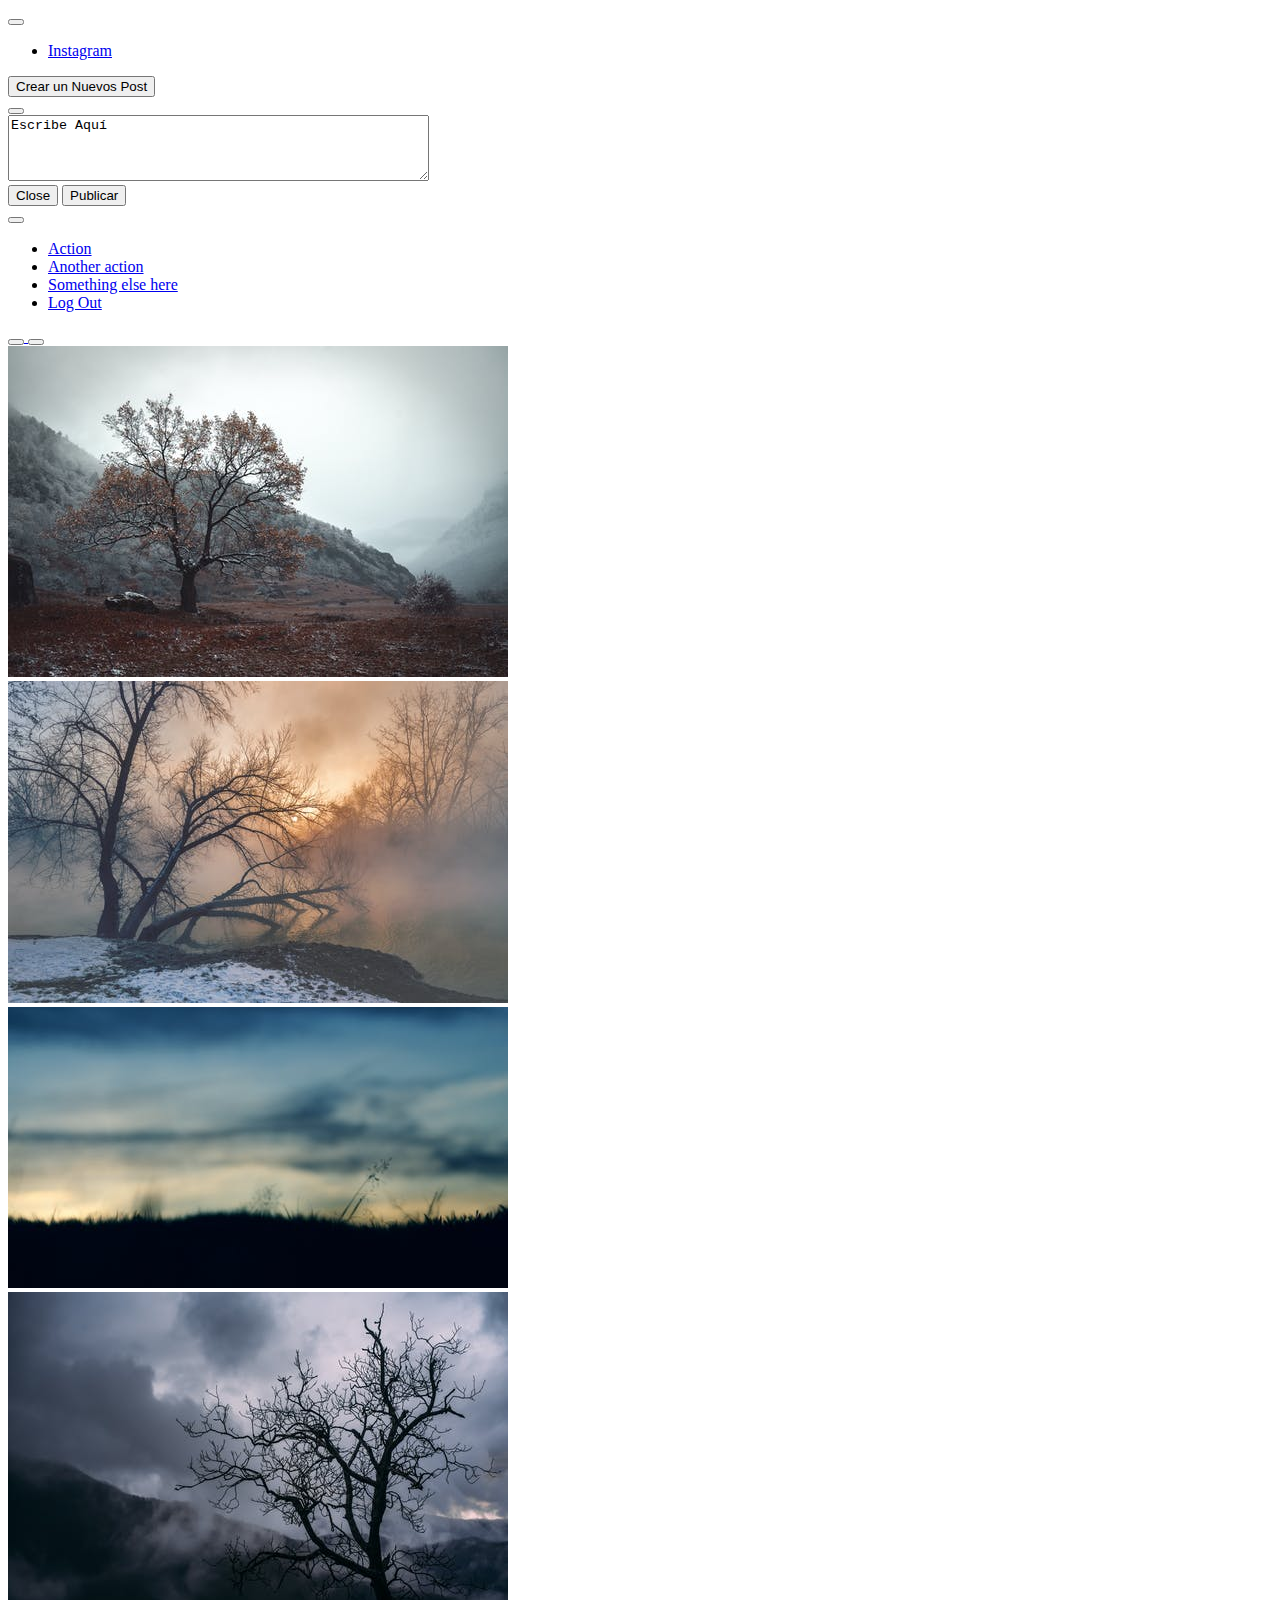
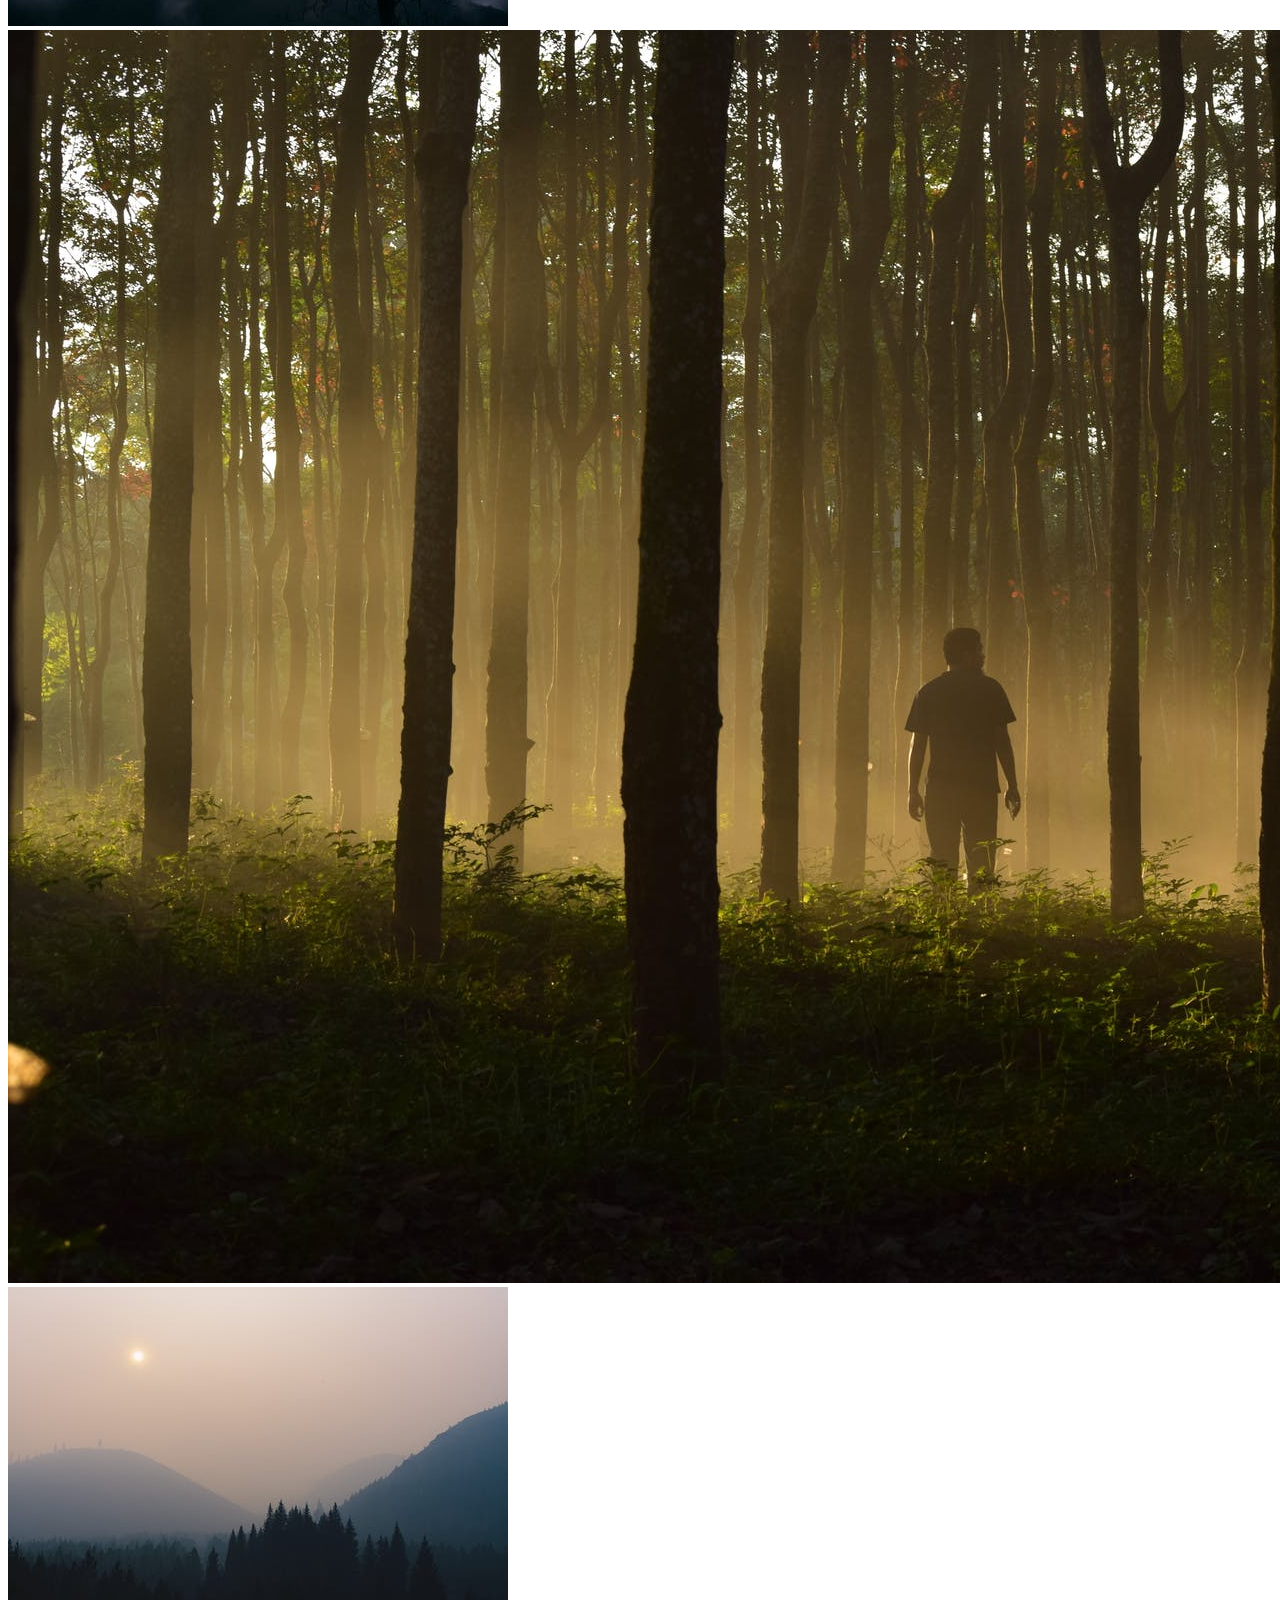
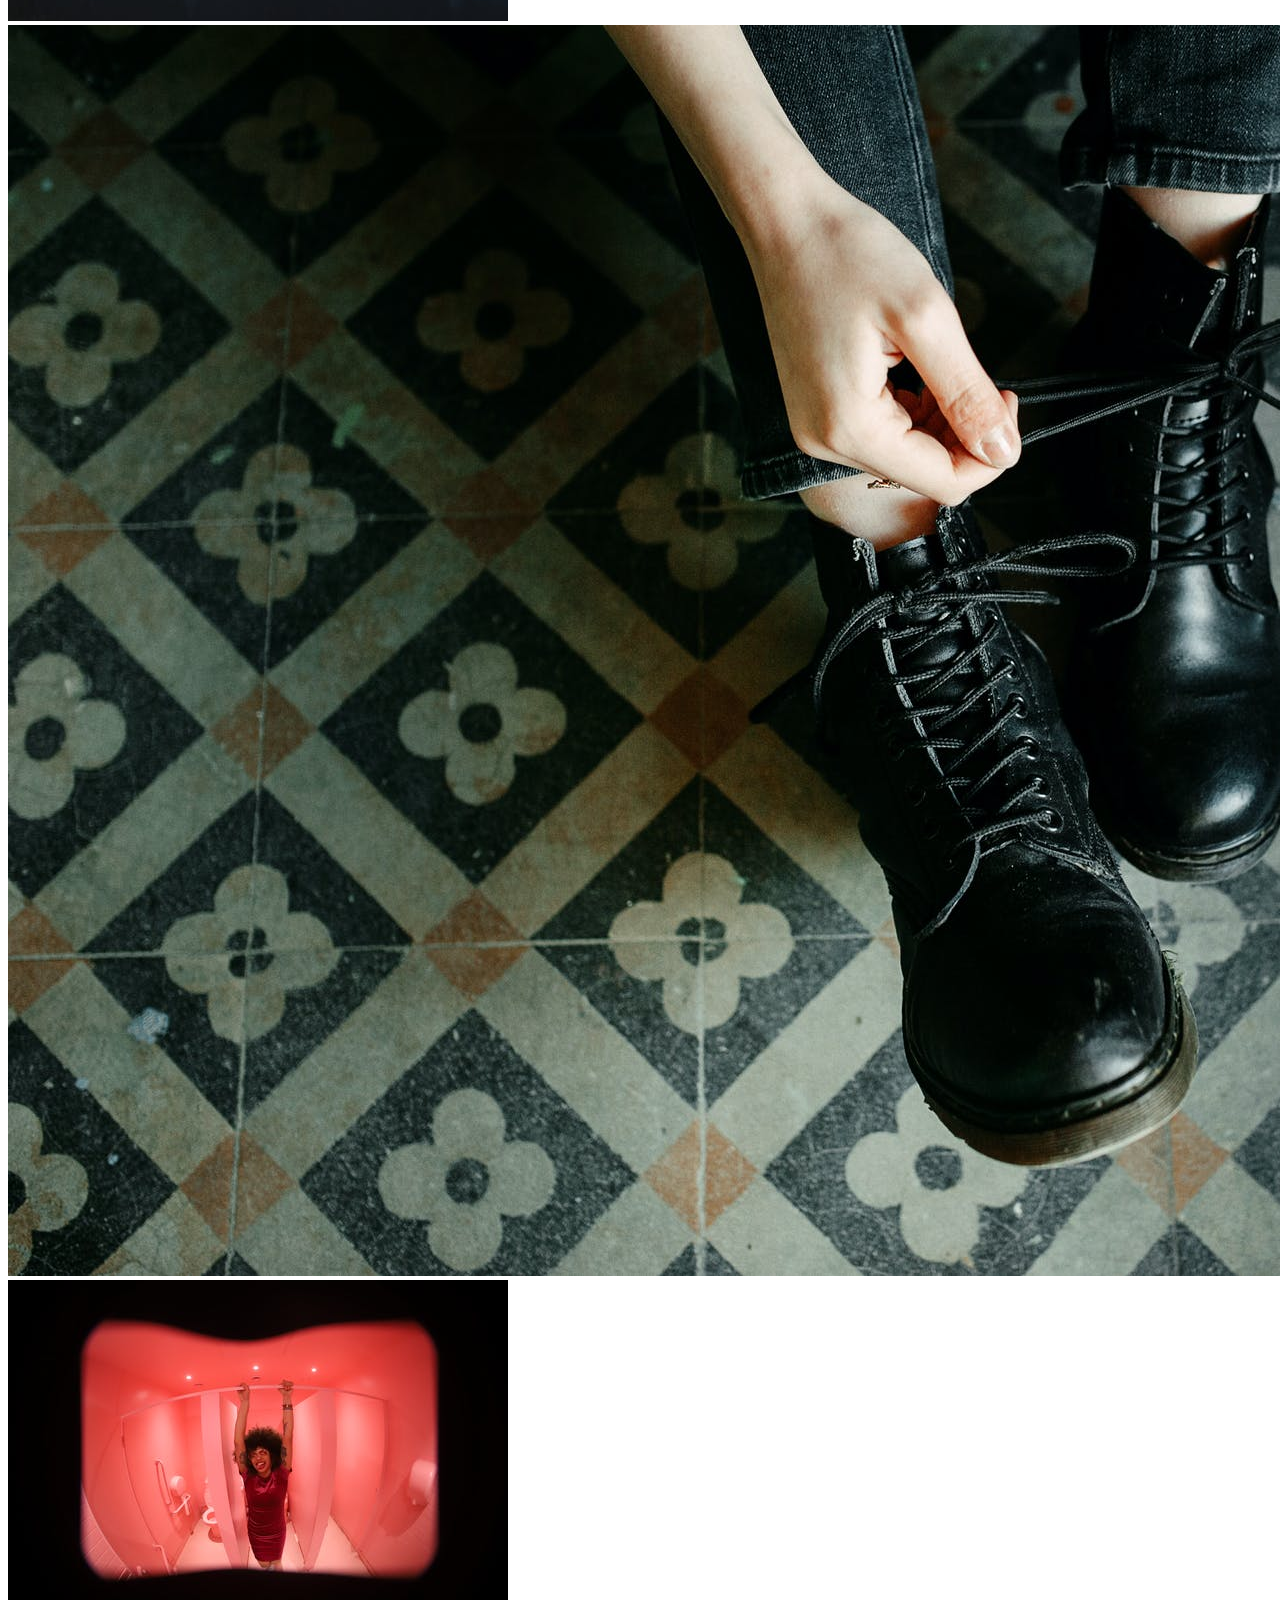
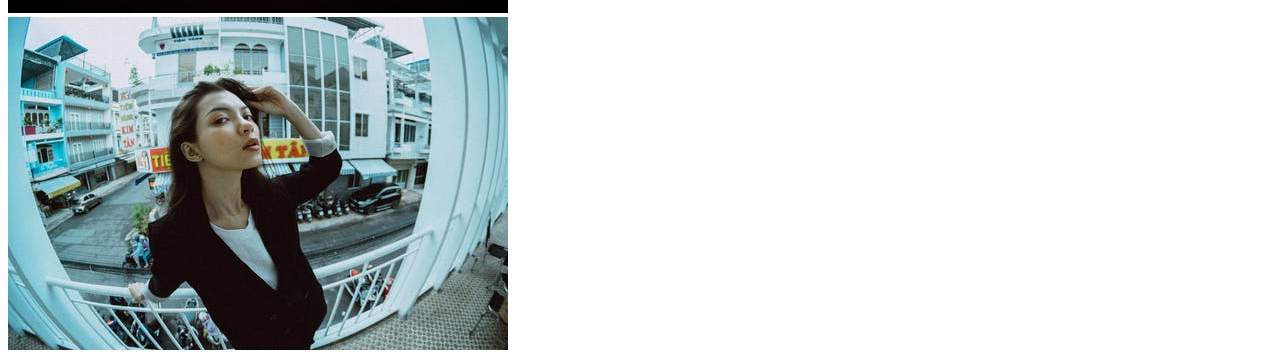
<file: index.html>
<!DOCTYPE html>
<html lang="en">
  <head>
    <meta charset="UTF-8" />
    <meta http-equiv="X-UA-Compatible" content="IE=edge" />
    <meta name="viewport" content="width=device-width, initial-scale=1.0" />

    <link
      href="https://cdn.jsdelivr.net/npm/bootstrap@5.1.3/dist/css/bootstrap.min.css"
      rel="stylesheet"
      integrity="sha384-1BmE4kWBq78iYhFldvKuhfTAU6auU8tT94WrHftjDbrCEXSU1oBoqyl2QvZ6jIW3"
      crossorigin="anonymous"
    />
    <link
      rel="stylesheet"
      href="https://cdnjs.cloudflare.com/ajax/libs/font-awesome/6.0.0-beta3/css/all.min.css"
      integrity="sha512-Fo3rlrZj/k7ujTnHg4CGR2D7kSs0v4LLanw2qksYuRlEzO+tcaEPQogQ0KaoGN26/zrn20ImR1DfuLWnOo7aBA=="
      crossorigin="anonymous"
      referrerpolicy="no-referrer"
    />
    <link rel="stylesheet" href="styles.css" />
    <title>Instagram con bootstrap</title>
  </head>
  <body>
    <nav class="navbar navbar-expand-lg navbar-light bg-light">
      <div class="container-fluid ps-5">
        <i class="fab fa-instagram fa-2x"></i>
        <button
          class="navbar-toggler"
          type="button"
          data-bs-toggle="collapse"
          data-bs-target="#navbarSupportedContent"
          aria-controls="navbarSupportedContent"
          aria-expanded="false"
          aria-label="Toggle navigation"
        >
          <span class="navbar-toggler-icon"></span>
        </button>
        <div class="collapse navbar-collapse" id="navbarSupportedContent">
          <ul class="navbar-nav me-auto mb-2 mb-lg-0 p-40">
            <li class="nav-item">
              <a class="nav-link active" aria-current="page" href="#"
                >Instagram</a
              >
            </li>
          </ul>
          

          <button
            type="button"
            class="btn btn-primary"
            data-bs-toggle="modal"
            data-bs-target="#exampleModal"
          >
            Crear un Nuevos Post
          </button>
          <div class="modal fade" id="exampleModal" tabindex="-1" aria-labelledby="exampleModalLabel" aria-hidden="true">
            <div class="modal-dialog">
              <div class="modal-content">
                <div class="modal-header">
                  <button type="button" class="btn-close" data-bs-dismiss="modal" aria-label="Close"></button>
                </div>
                <div class="modal-body">
                  <textarea name="textarea" rows="4" cols="50">Escribe Aquí</textarea>
                </div>
                <div class="modal-footer">
                   <div class="iconos">
                  <i class="fas fa-camera fa-xs"></i>
                  <i class="fas fa-map-marker-alt"></i>
                   </div>
                  <button type="button" class="btn btn-secondary" data-bs-dismiss="modal">Close</button>
                  <button type="button" class="btn btn-primary">Publicar</button>
              </div>
            </div>  
      </div>
    </div>
    <div class="dropdown">
      <button class="btn btn-secondary dropdown-toggle" type="button" id="dropdownMenuButton1" data-bs-toggle="dropdown" aria-expanded="false">
        <i class="fas fa-cog fa-xs"></i>
      </button>
      <ul class="dropdown-menu" aria-labelledby="dropdownMenuButton1">
        <li><a class="dropdown-item" href="#">Action</a></li>
        <li><a class="dropdown-item" href="#">Another action</a></li>
        <li><a class="dropdown-item" href="#">Something else here</a></li>
        <li><a class="dropdown-item" href="#">Log Out</a></li>
      </ul>
    </div>
    </nav>

    <div class="row">
      <div class="col">
        <div class="d-flex justify-content-center">
          <div class="d-grid gap-2 d-md-block ">
            <a href="index.html"> <button class="btn btn-primary bg-secondary" type="button"><i class="fas fa-th"></i></button> </a>
            <a href="index1.html">  <button class="btn btn-primary bg-secondary" type="button"><i class="fas fa-square"></i></button> </a> 
         </div>
        </div>
      </div>
    </div>

    <div class="container-fluid">
      <div class="row">
        <div class="col">
          <img src="./img/5.jpeg" class="img-fluid p-1" />
        </div>
        <div class="col">
          <img src="./img/op.jpeg" class="img-fluid p-1" />
        </div>
        <div class="col">
          <img src="./img/7.jpeg" class="img-fluid p-1" />
        </div>
      </div>
    </div>

    <div class="container-fluid">
      <div class="row">
        <div class="col">
          <img src="./img/8.jpeg" class="img-fluid p-1" />
        </div>
        <div class="col">
          <img src="./img/op2.jpeg" class="img-fluid p-1" />
        </div>
        <div class="col">
          <img src="./img/4.jpeg" class="img-fluid p-1" />
        </div>
      </div>
    </div>

    <div class="container-fluid">
      <div class="row">
        <div class="col">
          <img src="./img/2.jpeg" class="img-fluid p-1" />
        </div>
        <div class="col">
          <img src="./img/3.jpeg" class="img-fluid p-1" />
        </div>
        <div class="col">
          <img src="./img/pexels-photo-6763439.jpeg" class="img-fluid p-1" />
        </div>
      </div>
    </div>
  </body>
  <footer>
    <script
      src="https://cdn.jsdelivr.net/npm/@popperjs/core@2.10.2/dist/umd/popper.min.js"
      integrity="sha384-7+zCNj/IqJ95wo16oMtfsKbZ9ccEh31eOz1HGyDuCQ6wgnyJNSYdrPa03rtR1zdB"
      crossorigin="anonymous"
    ></script>
    <script
      src="https://cdn.jsdelivr.net/npm/bootstrap@5.1.3/dist/js/bootstrap.min.js"
      integrity="sha384-QJHtvGhmr9XOIpI6YVutG+2QOK9T+ZnN4kzFN1RtK3zEFEIsxhlmWl5/YESvpZ13"
      crossorigin="anonymous"
    ></script>
  </footer>
</html>
</file>
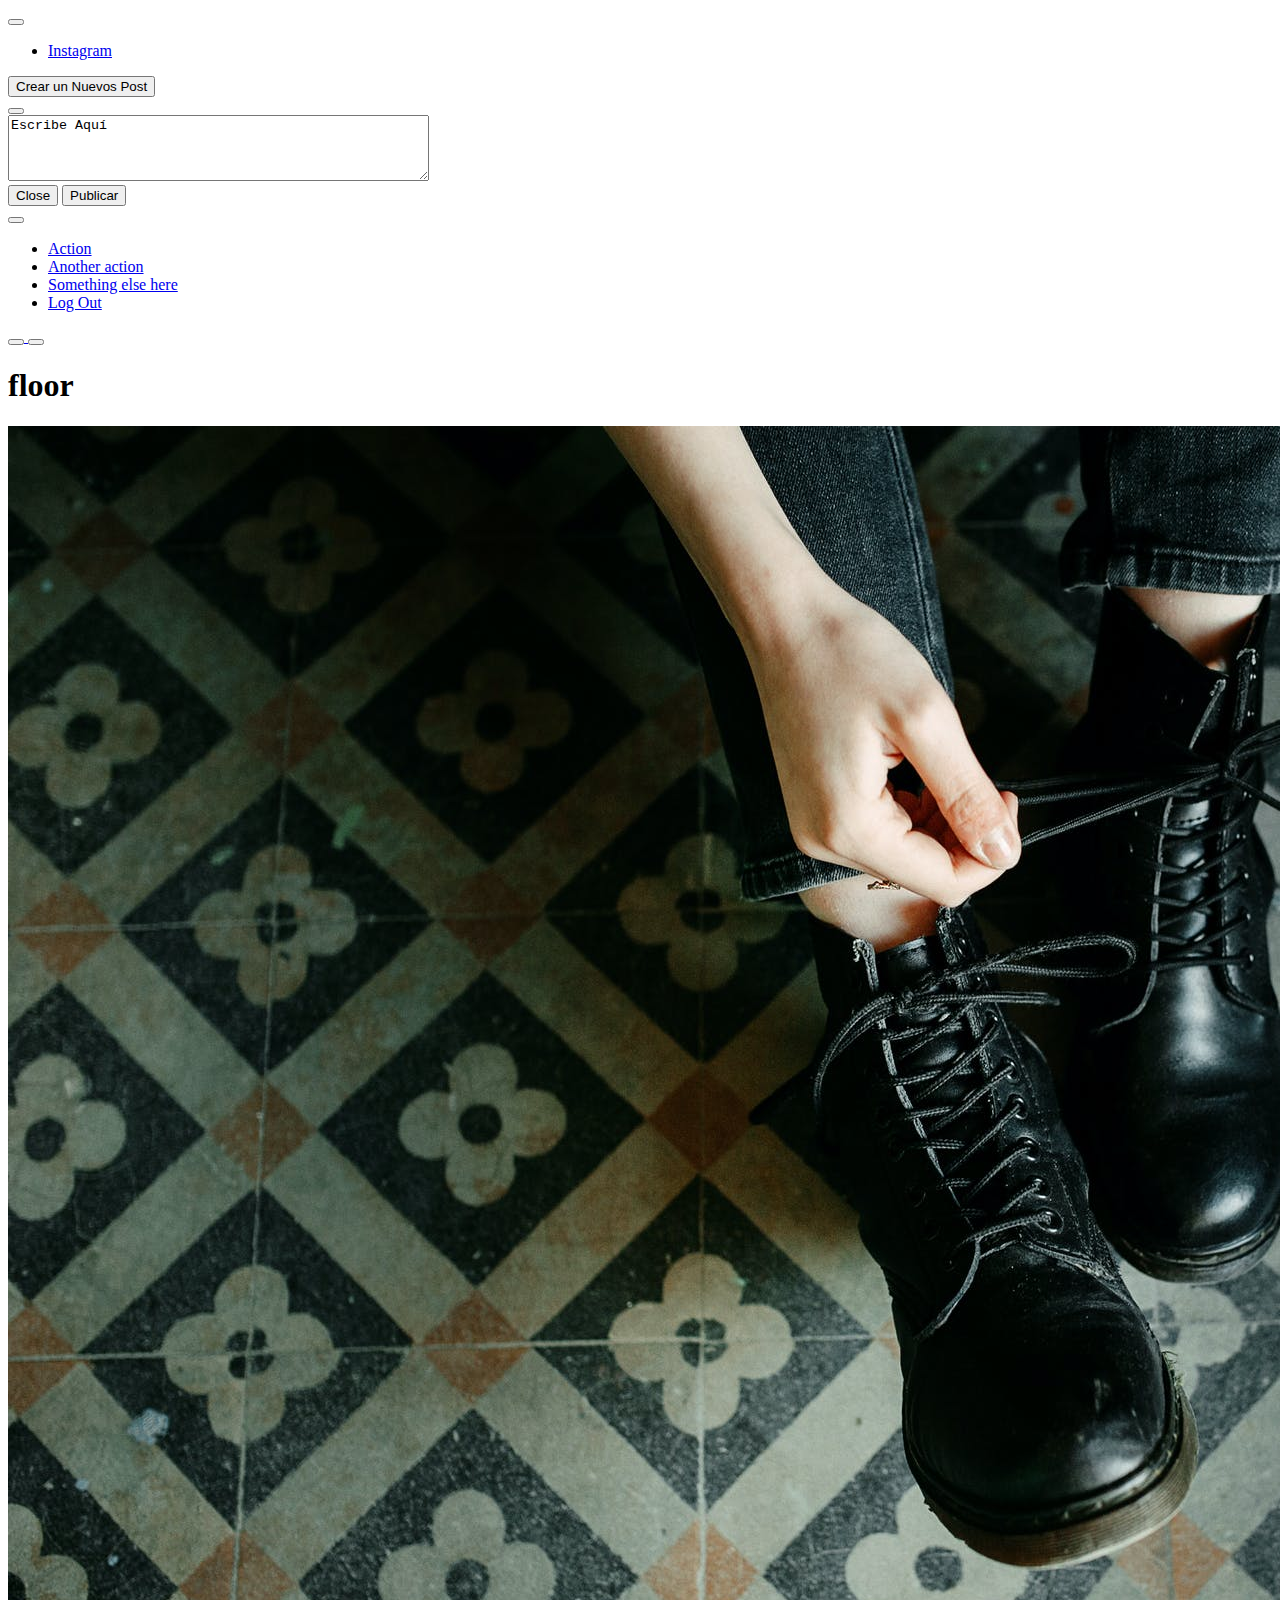
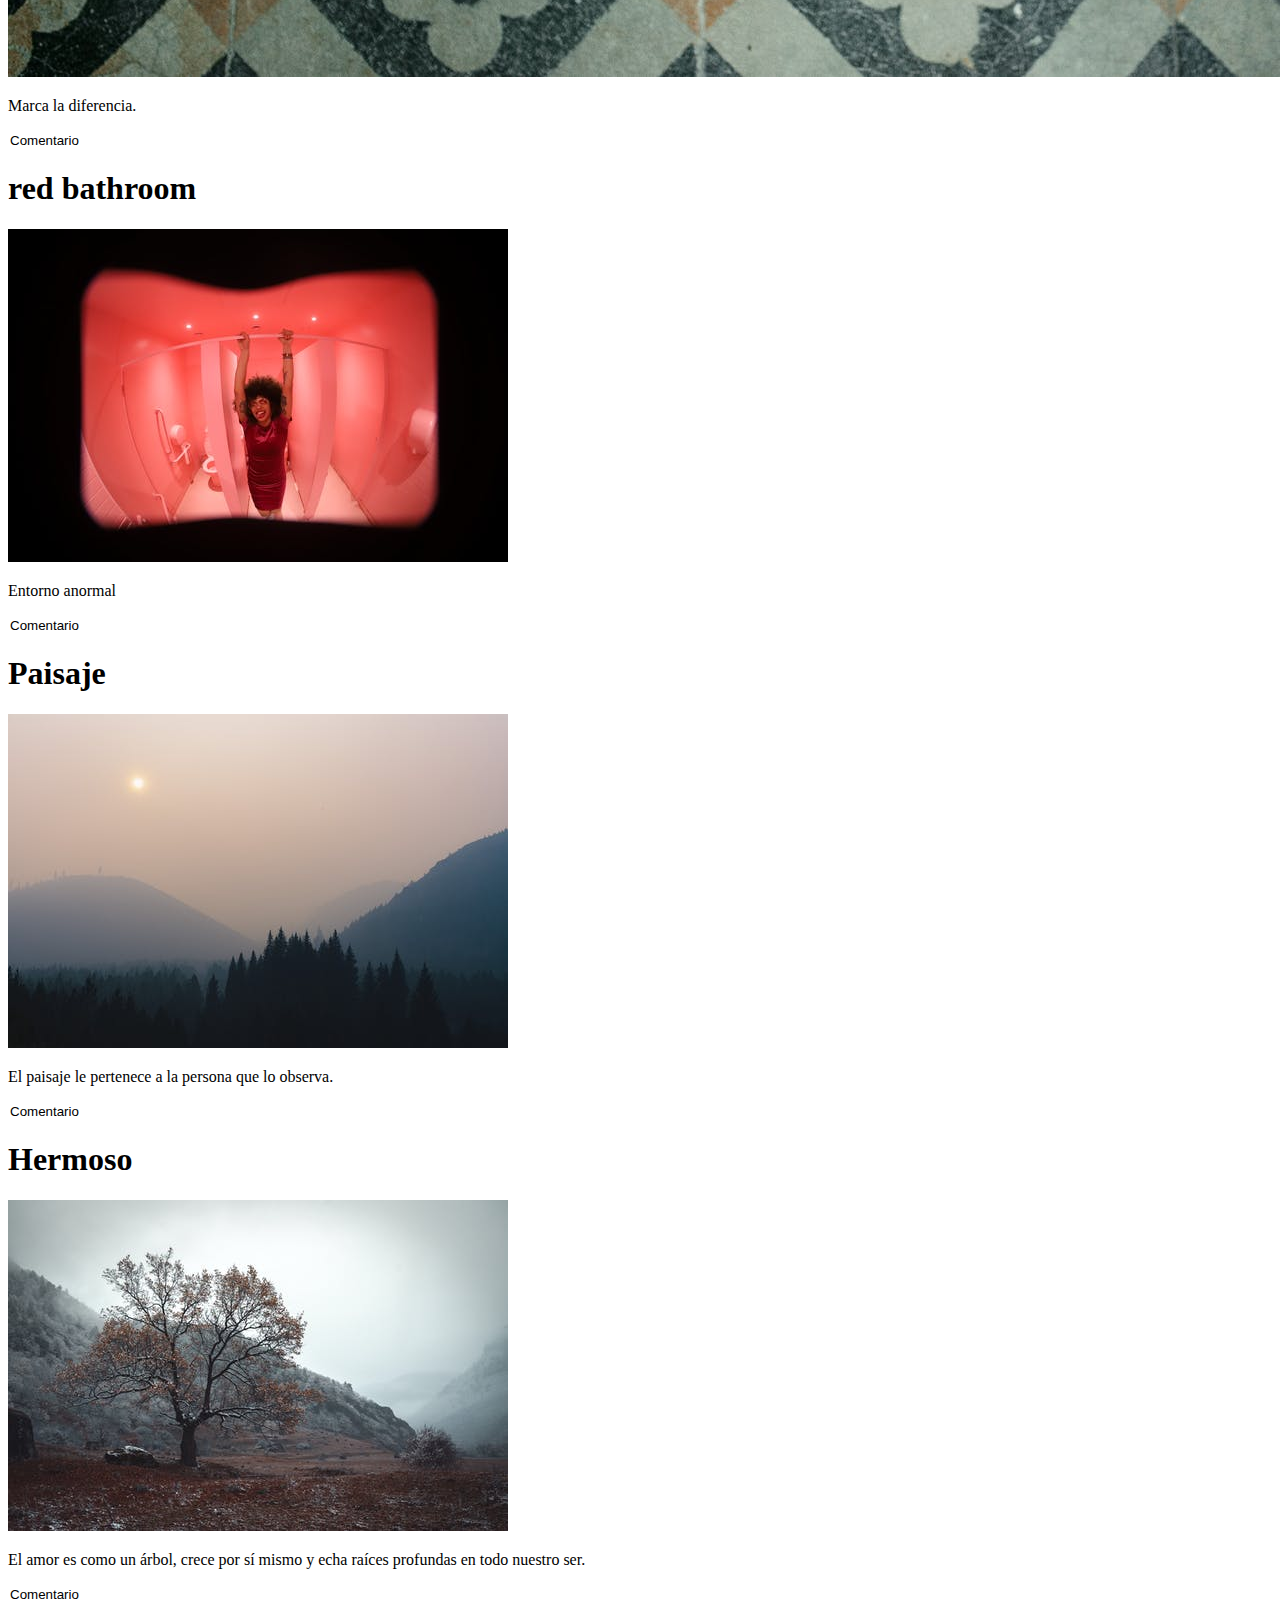
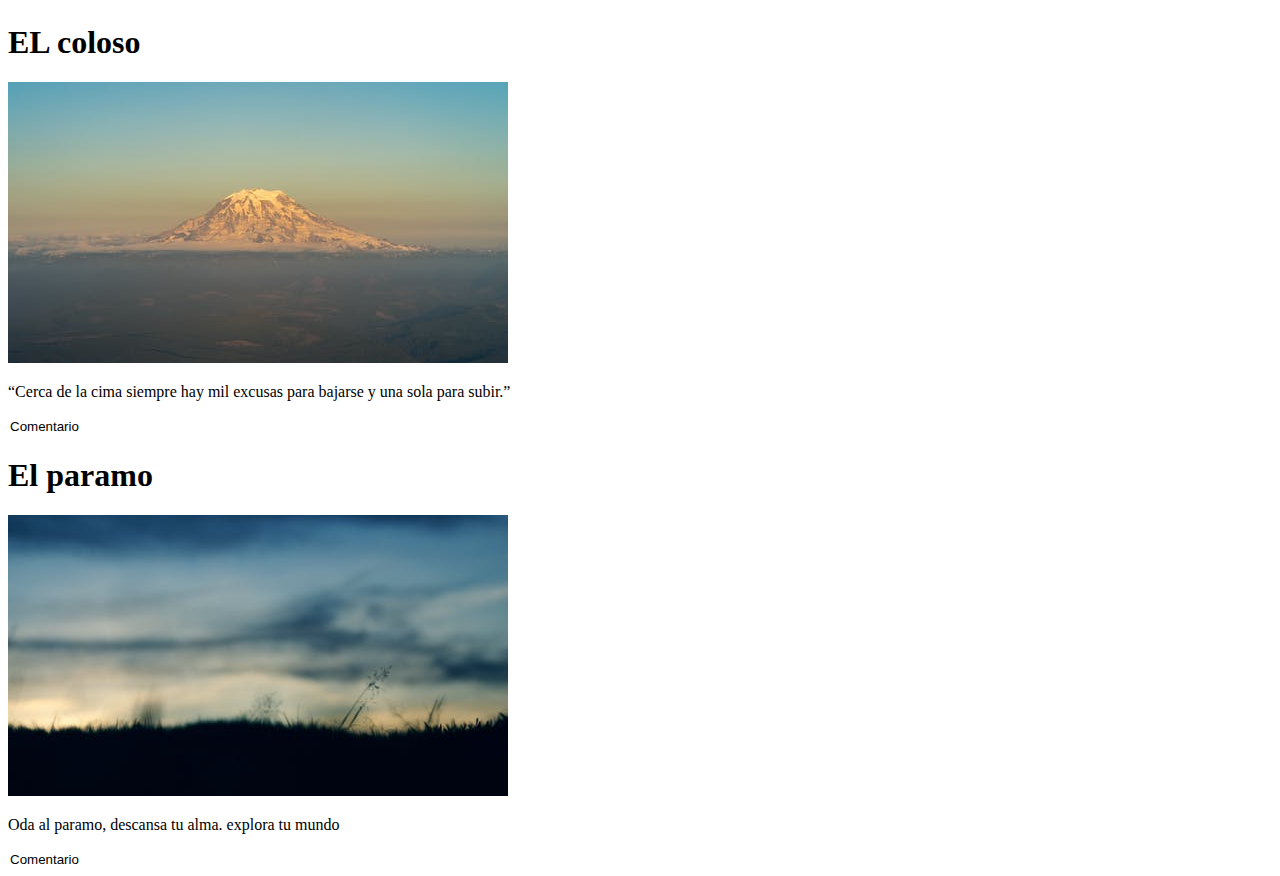
<file: index1.html>
<!DOCTYPE html>
<html lang="en">

<head>
  <meta charset="UTF-8" />
  <meta http-equiv="X-UA-Compatible" content="IE=edge" />
  <meta name="viewport" content="width=device-width, initial-scale=1.0" />

  <link href="https://cdn.jsdelivr.net/npm/bootstrap@5.1.3/dist/css/bootstrap.min.css" rel="stylesheet"
    integrity="sha384-1BmE4kWBq78iYhFldvKuhfTAU6auU8tT94WrHftjDbrCEXSU1oBoqyl2QvZ6jIW3" crossorigin="anonymous" />
  <link rel="stylesheet" href="https://cdnjs.cloudflare.com/ajax/libs/font-awesome/6.0.0-beta3/css/all.min.css"
    integrity="sha512-Fo3rlrZj/k7ujTnHg4CGR2D7kSs0v4LLanw2qksYuRlEzO+tcaEPQogQ0KaoGN26/zrn20ImR1DfuLWnOo7aBA=="
    crossorigin="anonymous" referrerpolicy="no-referrer" />
  <link rel="stylesheet" href="styles.css" />
  <title>Instagram con bootstrap</title>
</head>

<body>
  <nav class="navbar navbar-expand-lg navbar-light bg-light">
    <div class="container-fluid ps-5">
      <i class="fab fa-instagram fa-2x"></i>
      <button class="navbar-toggler" type="button" data-bs-toggle="collapse" data-bs-target="#navbarSupportedContent"
        aria-controls="navbarSupportedContent" aria-expanded="false" aria-label="Toggle navigation">
        <span class="navbar-toggler-icon"></span>
      </button>
      <div class="collapse navbar-collapse" id="navbarSupportedContent">
        <ul class="navbar-nav me-auto mb-2 mb-lg-0 p-40">
          <li class="nav-item">
            <a class="nav-link active" aria-current="page" href="#">Instagram</a>
          </li>
        </ul>


        <button type="button" class="btn btn-primary" data-bs-toggle="modal" data-bs-target="#exampleModal">
          Crear un Nuevos Post
        </button>
        <div class="modal fade" id="exampleModal" tabindex="-1" aria-labelledby="exampleModalLabel" aria-hidden="true">
          <div class="modal-dialog">
            <div class="modal-content">
              <div class="modal-header">
                <button type="button" class="btn-close" data-bs-dismiss="modal" aria-label="Close"></button>
              </div>
              <div class="modal-body">
                <textarea name="textarea" rows="4" cols="50">Escribe Aquí</textarea>
              </div>
              <div class="modal-footer">
                <div class="iconos">
                  <i class="fas fa-camera fa-xs"></i>
                  <i class="fas fa-map-marker-alt"></i>
                </div>
                <button type="button" class="btn btn-secondary" data-bs-dismiss="modal">Close</button>
                <button type="button" class="btn btn-primary">Publicar</button>
              </div>
            </div>
          </div>
        </div>
        <div class="dropdown">
          <button class="btn btn-secondary dropdown-toggle" type="button" id="dropdownMenuButton1"
            data-bs-toggle="dropdown" aria-expanded="false">
            <i class="fas fa-cog fa-xs"></i>
          </button>
          <ul class="dropdown-menu" aria-labelledby="dropdownMenuButton1">
            <li><a class="dropdown-item" href="#">Action</a></li>
            <li><a class="dropdown-item" href="#">Another action</a></li>
            <li><a class="dropdown-item" href="#">Something else here</a></li>
            <li><a class="dropdown-item" href="#">Log Out</a></li>
          </ul>
        </div>
  </nav>
  <div class="row">
    <div class="col">
      <div class="d-flex justify-content-center">
        <div class="d-grid gap-2 d-md-block m-45 bg-light">
          <a href="index.html"> <button class="btn btn-primary bg-secondary" type="button"><i
                class="fas fa-th"></i></button> </a>
          <a href="index1.html"> <button class="btn btn-primary bg-secondary" type="button"><i
                class="fas fa-square"></i></button> </a>
        </div>

      </div>
    </div>
  </div>
  <div class="d-flex justify-content-center">
  <div class="row">
  <div class="col">
    <h1><strong>floor</strong></h1>
      <div class="card" style="width: 700px;">
        <img src="./img/2.jpeg" class="card-img-top" alt="...">
        <div class="card-body">
          <p class="card-text">Marca la diferencia.</p> <i class="far fa-heart"></i> 
            <input type="text" class="sinborde" value="Comentario"> 
            <div class="d-flex justify-content-end">
              <i class="fas fa-ellipsis-v"></i>
            </div>
        </div>
  </div>
  </div>
    </div>
  </div>

   <div class="d-flex justify-content-center">
     <div class="row">
       <div class="col">
         <h1><strong>red bathroom </strong></h1>
         <div class="card" style="width: 700px;">
           <img src="./img/3.jpeg" class="card-img-top" alt="...">
           <div class="card-body">
             <p class="card-text">Entorno anormal</p> <i class="far fa-heart"></i> 
               <input type="text" class="sinborde" value="Comentario"> 
               <div class="d-flex justify-content-end">
                <i class="fas fa-ellipsis-v"></i>
              </div>
           </div>
         </div>
       </div>
     </div>
    </div>  


    <div class="d-flex justify-content-center">
      <div class="row">
       <div class="col">
         <h1><strong>Paisaje</strong></h1>
         <div class="card" style="width: 700px;">
           <img src="./img/4.jpeg" class="card-img-top" alt="...">
           <div class="card-body">
             <p class="card-text"> El paisaje le pertenece a la persona que lo observa.
               </p> <i class="far fa-heart"></i> 
               <input type="text" class="sinborde" value="Comentario">
               <div class="d-flex justify-content-end">
                <i class="fas fa-ellipsis-v"></i>
              </div> 
           </div>
         </div>
        </div>
      </div>
    </div>

    <div class="d-flex justify-content-center">
      <div class="row">
        <div class="col">
          <h1><strong>Hermoso</strong></h1>
          <div class="card" style="width: 700px;">
            <img src="./img/5.jpeg" class="card-img-top" alt="...">
            <div class="card-body">
              <p class="card-text">El amor es como un árbol, crece por sí mismo y echa raíces profundas en todo nuestro ser.
              </p> <i class="far fa-heart"></i> 
                <input type="text" class="sinborde" value="Comentario">
                <div class="d-flex justify-content-end">
                  <i class="fas fa-ellipsis-v"></i>
                </div> 
            </div>
          </div>
        </div>
      </div>
    </div>


    <div class="d-flex justify-content-center">
      <div class="row">
        <div class="col">
          <h1><strong>EL coloso</strong></h1>
          
          <div class="card" style="width: 700px;">
            <img src="./img/6.jpeg" class="card-img-top" alt="...">
            <div class="card-body">
              <p class="card-text">“Cerca de la cima siempre hay mil excusas para bajarse y una sola para subir.”</p> <i class="far fa-heart"></i> 
                <input type="text" class="sinborde" value="Comentario">
                <div class="d-flex justify-content-end">
                  <i class="fas fa-ellipsis-v"></i>
                </div> 
            </div>
          </div>
        </div>
      </div> 
    </div>    
      
    <div class="d-flex justify-content-center">
      <div class="row">
        <div class="col">
          <h1><strong>El paramo</strong></h1>
          <div class="card" style="width: 700px;">
            <img src="./img/7.jpeg" class="card-img-top" alt="...">
            <div class="card-body">
              <p class="card-text">Oda al paramo, descansa tu alma. explora tu mundo 
              </p>
              <i class="far fa-heart"></i> 
              <input type="text" class="sinborde" value="Comentario"> 
              <div class="d-flex justify-content-end">
                <i class="fas fa-ellipsis-v"></i>
              </div>
                
            </div>
          </div>
        </div>
      </div>    
    </div>

        

    

  </div>
  </div>
  </div>
  <footer>
    <script src="https://cdn.jsdelivr.net/npm/@popperjs/core@2.10.2/dist/umd/popper.min.js"
      integrity="sha384-7+zCNj/IqJ95wo16oMtfsKbZ9ccEh31eOz1HGyDuCQ6wgnyJNSYdrPa03rtR1zdB"
      crossorigin="anonymous"></script>
    <script src="https://cdn.jsdelivr.net/npm/bootstrap@5.1.3/dist/js/bootstrap.min.js"
      integrity="sha384-QJHtvGhmr9XOIpI6YVutG+2QOK9T+ZnN4kzFN1RtK3zEFEIsxhlmWl5/YESvpZ13"
      crossorigin="anonymous"></script>
  </footer>

</html>
</file>
<file: styles.css>
/*.cajita{
    height: 50px;
    width: 40px;
    display: flex;
    justify-content: space-between;
    margin-left: 720px;
    margin-top: 15px;
    font-size: 15px;


.iconos{
    margin-right: 275px;
    border-radius: 5px;

}*/

.sinborde{
  border: 0;
}
</file>
